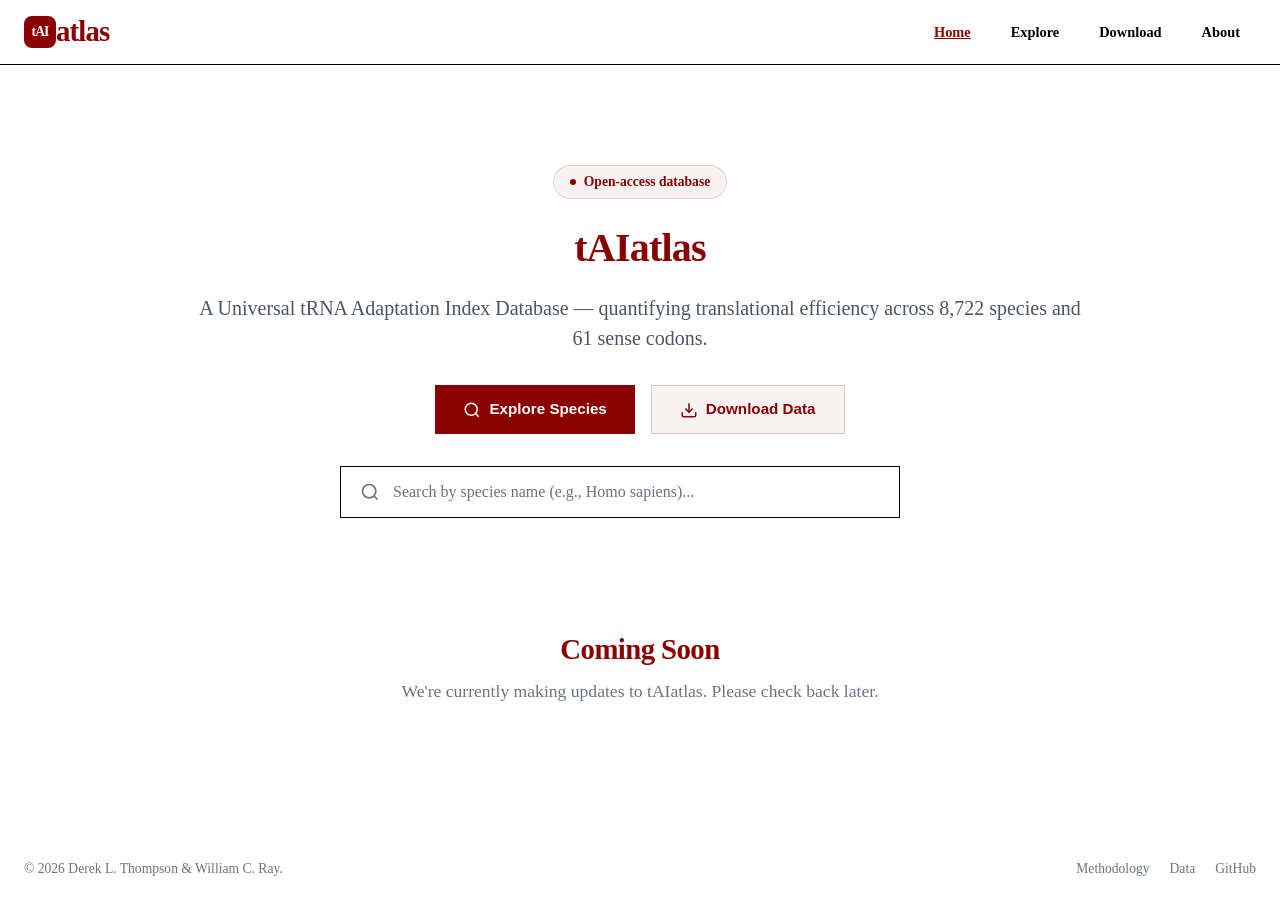
<file: index.html>
<!DOCTYPE html>
<html lang="en">
<head>
  <meta charset="UTF-8">
  <meta name="viewport" content="width=device-width, initial-scale=1.0">
  <title>tAIatlas — A Universal tRNA Adaptation Index Database</title>
  <meta name="description" content="tAIatlas provides tRNA Adaptation Index (tAI) values for 8,722 species across the Tree of Life. A comprehensive resource for codon usage bias research.">
  <meta name="keywords" content="tRNA, tAI, codon usage, adaptation index, translation efficiency, genomics">
  <meta name="author" content="Derek L. Thompson & William C. Ray">
  <link rel="preconnect" href="https://fonts.googleapis.com">
  <link rel="preconnect" href="https://fonts.gstatic.com" crossorigin>
  <link href="https://fonts.googleapis.com/css2?family=Inter:wght@300;400;500;600;700;800;900&family=JetBrains+Mono:wght@400;500;600&display=swap" rel="stylesheet">
  <link rel="stylesheet" href="css/style.css?v=4">
  <link rel="icon" href="data:image/svg+xml,<svg xmlns='http://www.w3.org/2000/svg' viewBox='0 0 100 100'><text y='.9em' font-size='90'>🧬</text></svg>">
</head>
<body>

  <!-- Navigation -->
  <nav class="nav" role="navigation" aria-label="Main navigation">
    <div class="nav-inner">
      <a href="index.html" class="nav-brand" aria-label="tAIatlas home">
        <span class="logo-icon">tAI</span><span class="logo-text">atlas</span>
      </a>
      <button class="nav-toggle" aria-label="Toggle navigation" aria-expanded="false">
        <span></span><span></span><span></span>
      </button>
      <ul class="nav-links">
        <li><a href="index.html" class="active">Home</a></li>
        <li><a href="explore.html">Explore</a></li>
        <li><a href="download.html">Download</a></li>
        <li><a href="about.html">About</a></li>
      </ul>
    </div>
  </nav>

  <!-- Hero Section -->
  <section class="hero" aria-label="Introduction">
    <div class="container">
      <div class="hero-split">
        <div class="hero-content">
        <div class="hero-badge">
          <span class="badge-dot"></span>
          Open-access database
        </div>
        <h1>
          <span class="gradient-text">tAIatlas</span>
        </h1>
        <p class="hero-tagline">
          A Universal tRNA Adaptation Index Database — quantifying translational efficiency across 8,722 species and 61 sense codons.
        </p>
        <div class="hero-actions">
          <a href="explore.html" class="btn btn-primary">
            <svg width="18" height="18" viewBox="0 0 24 24" fill="none" stroke="currentColor" stroke-width="2"><circle cx="11" cy="11" r="8"/><path d="M21 21l-4.35-4.35"/></svg>
            Explore Species
          </a>
          <a href="download.html" class="btn btn-secondary">
            <svg width="18" height="18" viewBox="0 0 24 24" fill="none" stroke="currentColor" stroke-width="2"><path d="M21 15v4a2 2 0 01-2 2H5a2 2 0 01-2-2v-4"/><polyline points="7 10 12 15 17 10"/><line x1="12" y1="15" x2="12" y2="3"/></svg>
            Download Data
          </a>
        </div>

        <!-- Search -->
        <div class="hero-search">
          <div class="search-container">
            <svg class="search-icon" width="20" height="20" viewBox="0 0 24 24" fill="none" stroke="currentColor" stroke-width="2">
              <circle cx="11" cy="11" r="8"/><path d="M21 21l-4.35-4.35"/>
            </svg>
            <input
              type="text"
              id="species-search"
              class="search-input"
              placeholder="Search by species name (e.g., Homo sapiens)..."
              autocomplete="off"
              role="combobox"
              aria-label="Search species"
              aria-autocomplete="list"
              aria-expanded="false"
            >
            <div id="search-results" class="search-results" role="listbox" aria-label="Search suggestions"></div>
          </div>
        </div>
      </div>
      </div>
    </div>
  </section>

  <main class="section" style="padding-top: 40px; min-height: 20vh; display: flex; align-items: center; justify-content: center;">
    <div class="container" style="text-align: center;">
      <h2><span class="gradient-text">Coming Soon</span></h2>
      <p style="color: var(--text-muted); font-size: 1.1rem; margin-top: 10px;">We're currently making updates to tAIatlas. Please check back later.</p>
    </div>
  </main>

  <!-- Footer -->
  <footer class="footer" role="contentinfo">
    <div class="container">
      <div class="footer-content">
        <div class="footer-text">
          © 2026 Derek L. Thompson & William C. Ray.
        </div>
        <div class="footer-links">
          <a href="about.html">Methodology</a>
          <a href="download.html">Data</a>
          <a href="https://github.com/taiatlas" target="_blank" rel="noopener">GitHub</a>
        </div>
      </div>
    </div>
  </footer>

  <script src="js/main.js?v=4"></script>
  <script src="js/search.js?v=4"></script>
</body>
</html>
</file>
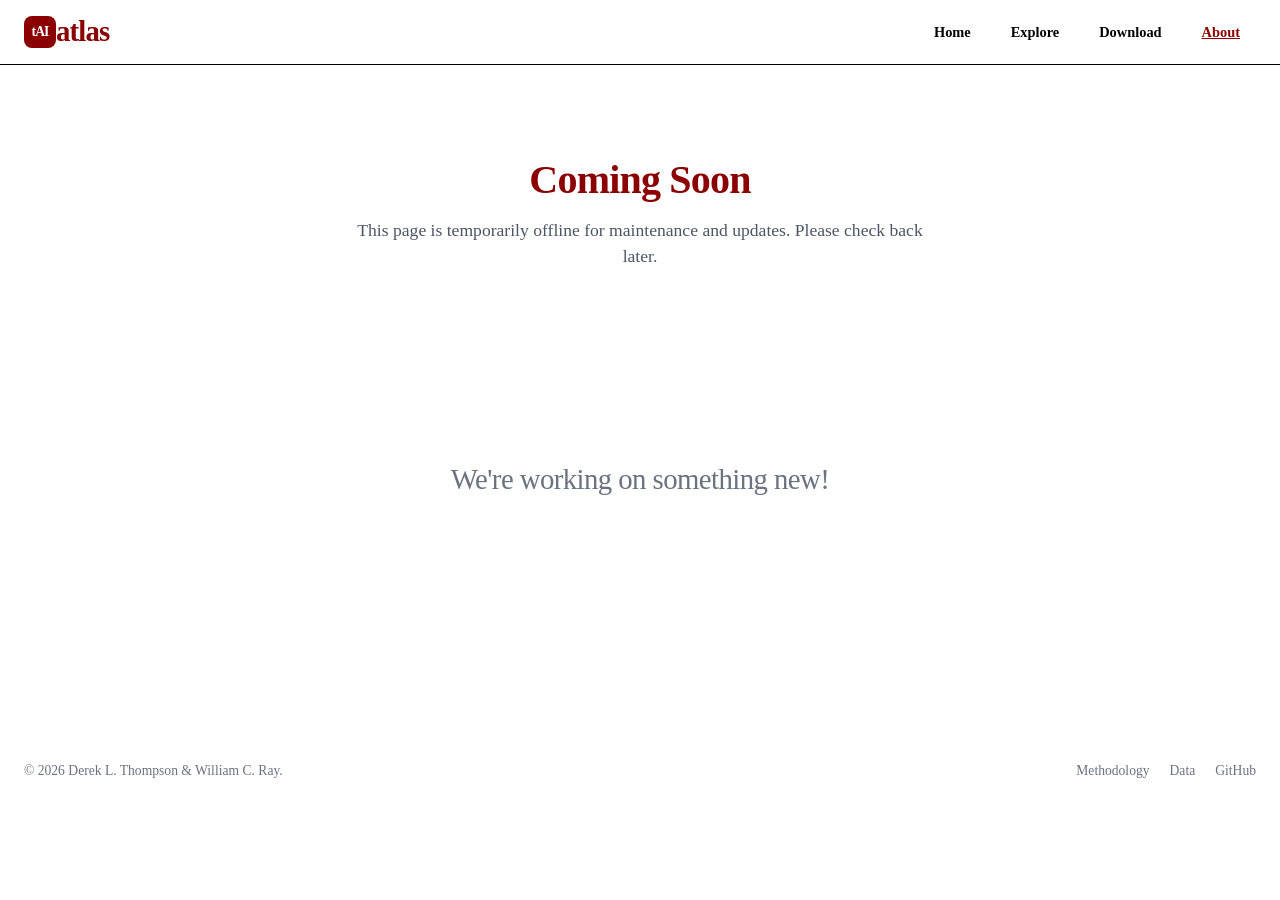
<file: about.html>
<!DOCTYPE html>
<html lang="en">
<head>
  <meta charset="UTF-8">
  <meta name="viewport" content="width=device-width, initial-scale=1.0">
  <title>Coming Soon — tAIatlas</title>
  <meta name="description" content="tAIatlas is currently undergoing maintenance.">
  <link rel="preconnect" href="https://fonts.googleapis.com">
  <link rel="preconnect" href="https://fonts.gstatic.com" crossorigin>
  <link href="https://fonts.googleapis.com/css2?family=Inter:wght@300;400;500;600;700;800;900&family=JetBrains+Mono:wght@400;500;600&display=swap" rel="stylesheet">
  <link rel="stylesheet" href="css/style.css?v=4">
  <link rel="icon" href="data:image/svg+xml,<svg xmlns='http://www.w3.org/2000/svg' viewBox='0 0 100 100'><text y='.9em' font-size='90'>🧬</text></svg>">
</head>
<body>

  <!-- Navigation -->
  <nav class="nav" role="navigation" aria-label="Main navigation">
    <div class="nav-inner">
      <a href="index.html" class="nav-brand" aria-label="tAIatlas home">
        <span class="logo-icon">tAI</span><span class="logo-text">atlas</span>
      </a>
      <button class="nav-toggle" aria-label="Toggle navigation" aria-expanded="false">
        <span></span><span></span><span></span>
      </button>
      <ul class="nav-links">
        <li><a href="index.html">Home</a></li>
        <li><a href="explore.html">Explore</a></li>
        <li><a href="download.html">Download</a></li>
        <li><a href="about.html">About</a></li>
      </ul>
    </div>
  </nav>

  <!-- Page Header -->
  <header class="page-header">
    <div class="container">
      <h1><span class="gradient-text">Coming Soon</span></h1>
      <p>This page is temporarily offline for maintenance and updates. Please check back later.</p>
    </div>
  </header>

  <main class="section" style="padding-top: 40px; min-height: 40vh; display: flex; align-items: center; justify-content: center;">
    <div class="container" style="text-align: center;">
      <h2 style="color: var(--text-muted); font-weight: 400;">We're working on something new!</h2>
    </div>
  </main>

  <footer class="footer" role="contentinfo">
    <div class="container">
      <div class="footer-content">
        <div class="footer-text">
          © 2026 Derek L. Thompson & William C. Ray.
        </div>
        <div class="footer-links">
          <a href="about.html">Methodology</a>
          <a href="download.html">Data</a>
          <a href="https://github.com/taiatlas" target="_blank" rel="noopener">GitHub</a>
        </div>
      </div>
    </div>
  </footer>

  <script src="js/main.js?v=4"></script>
</body>
</html>
</file>
<file: css/style.css>
/* ========================================
   tAIatlas — Global Styles
   Dark scientific aesthetic
   ======================================== */

/* --- CSS Variables --- */
:root {
  --bg-primary: #ffffff;
  --bg-secondary: #f8f9fa;
  --bg-card: #ffffff;
  --bg-card-hover: #fcfcfc;
  --border-glass: #000000;
  --border-glass-hover: #000000;
  --accent: #8b0000;
  --accent-secondary: #a52a2a;
  --accent-gradient: #8b0000;
  --accent-gradient-text: #8b0000;
  --text-primary: #111827;
  --text-secondary: #4b5563;
  --text-muted: #6b7280;
  --success: #059669;
  --warning: #d97706;
  --font-serif: 'Georgia', 'Merriweather', 'Times New Roman', serif;
  --font-sans: 'Arial', 'Helvetica', sans-serif;
  --font-mono: 'JetBrains Mono', 'Fira Code', 'SF Mono', monospace;
  --radius-sm: 0px;
  --radius-md: 0px;
  --radius-lg: 0px;
  --radius-xl: 0px;
  --shadow-sm: none;
  --shadow-md: none;
  --shadow-lg: none;
  --shadow-glow: none;
  --transition: none;
  --max-width: 1800px;
}

/* --- Reset & Base --- */
*, *::before, *::after {
  margin: 0;
  padding: 0;
  box-sizing: border-box;
}

html {
  scroll-behavior: smooth;
  -webkit-font-smoothing: antialiased;
  -moz-osx-font-smoothing: grayscale;
}

body {
  font-family: var(--font-serif);
  background: var(--bg-primary);
  color: var(--text-primary);
  line-height: 1.5;
  min-height: 100vh;
  overflow-x: hidden;
}

/* Background pattern */
body::before {
  content: '';
  position: fixed;
  inset: 0;
  background: var(--bg-primary);
  pointer-events: none;
  z-index: 0;
}

a {
  color: var(--accent);
  text-decoration: none;
  transition: color var(--transition);
}

a:hover {
  color: #33ddff;
}

img { max-width: 100%; }

/* --- Typography --- */
h1, h2, h3, h4, h5, h6 {
  font-family: var(--font-serif);
  font-weight: 700;
  line-height: 1.25;
  letter-spacing: -0.02em;
  color: var(--text-primary);
}

h1 { font-size: clamp(1.8rem, 4vw, 2.5rem); }
h2 { font-size: clamp(1.4rem, 2.5vw, 1.8rem); }
h3 { font-size: clamp(1.1rem, 2vw, 1.3rem); }

.gradient-text {
  color: var(--accent);
}

/* --- Layout --- */
.container {
  max-width: var(--max-width);
  margin: 0 auto;
  padding: 0 24px;
  position: relative;
  z-index: 1;
}

.section {
  padding: 40px 0;
}

.section-header {
  text-align: center;
  margin-bottom: 48px;
}

.section-header p {
  color: var(--text-secondary);
  margin-top: 12px;
  font-size: 1.1rem;
  max-width: 640px;
  margin-left: auto;
  margin-right: auto;
}

/* --- Navigation --- */
.nav {
  position: relative;
  top: 0;
  left: 0;
  right: 0;
  z-index: 100;
  background: #ffffff;
  border-bottom: 1px solid #000000;
}

.nav-inner {
  max-width: var(--max-width);
  margin: 0 auto;
  padding: 0 24px;
  display: flex;
  align-items: center;
  justify-content: space-between;
  height: 64px;
}

.nav-brand:hover {
  color: inherit;
  opacity: 0.9;
}

.nav-brand {
  display: flex;
  align-items: center;
  gap: 0px;
  font-weight: 800;
  font-size: 1.8rem;
  letter-spacing: -0.03em;
}

.nav-brand .logo-icon {
  width: 32px;
  height: 32px;
  border-radius: 8px;
  background: var(--accent);
  display: flex;
  align-items: center;
  justify-content: center;
  font-size: 0.85rem;
  font-weight: 900;
  color: #ffffff;
}

.nav-links {
  display: flex;
  align-items: center;
  gap: 8px;
  list-style: none;
}

.nav-links a {
  padding: 8px 16px;
  border-radius: var(--radius-sm);
  color: #000000;
  font-size: 0.9rem;
  font-weight: 600;
  transition: all var(--transition);
}

.nav-links a:hover,
.nav-links a.active {
  color: var(--accent);
  text-decoration: underline;
  background: transparent;
}

.nav-links a.active {
  color: var(--accent);
}

/* Mobile hamburger */
.nav-toggle {
  display: none;
  background: none;
  border: none;
  color: var(--text-primary);
  cursor: pointer;
  padding: 8px;
}

.nav-toggle span {
  display: block;
  width: 24px;
  height: 2px;
  background: currentColor;
  margin: 5px 0;
  transition: var(--transition);
}

/* --- Glass Card --- */
.glass-card {
  background: var(--bg-card);
  border: 1px solid var(--border-glass);
  border-radius: var(--radius-lg);
  padding: 32px;
  box-shadow: var(--shadow-sm);
  transition: all var(--transition);
}

.glass-card:hover {
  /* Removed hover effect as requested */
}

/* --- Buttons --- */
.btn { display: inline-flex;
  align-items: center;
  gap: 8px;
  padding: 12px 28px;
  border-radius: var(--radius-xl);
  font-weight: 600;
  font-size: 0.95rem;
  cursor: pointer;
  transition: all var(--transition);
  border: none;
  font-family: var(--font-serif);
  text-decoration: none; font-family: var(--font-sans); }

.btn-primary {
  background: var(--accent);
  color: #ffffff;
  box-shadow: var(--shadow-sm);
}

.btn-primary:hover {
  box-shadow: var(--shadow-md);
  /* removed translateY */
  color: #ffffff;
  background: var(--accent-secondary);
}

.btn-secondary {
  background: rgba(139, 0, 0, 0.05);
  color: var(--accent);
  border: 1px solid rgba(139, 0, 0, 0.2);
}

.btn-secondary:hover {
  background: rgba(139, 0, 0, 0.1);
  border-color: rgba(139, 0, 0, 0.4);
  color: var(--accent);
}

/* --- Hero Section --- */
.hero {
  min-height: auto;
  display: flex;
  align-items: flex-start;
  padding-top: 100px;
  padding-bottom: 60px;
  position: relative;
  overflow: hidden;
}

.hero::before {
  display: none;
}

.hero-split {
  display: flex;
  flex-direction: column;
  align-items: center;
  text-align: center;
  gap: 60px;
}

.hero-stats {
  flex: 1;
}

.hero-stats .stats-grid {
  grid-template-columns: repeat(4, 1fr);
  gap: 24px;
  width: 100%;
}

.hero-content {
  width: 100%;
  max-width: 900px;
  position: relative;
  z-index: 1;
}

.hero-badge {
  display: inline-flex;
  align-items: center;
  gap: 8px;
  padding: 6px 16px;
  border-radius: 100px;
  background: rgba(139, 0, 0, 0.05);
  border: 1px solid rgba(139, 0, 0, 0.15);
  color: var(--accent);
  font-size: 0.85rem;
  font-weight: 600;
  margin-bottom: 24px;
  /* no animation */
}

.hero-badge .badge-dot {
  width: 6px;
  height: 6px;
  border-radius: 50%;
  background: var(--accent);
  /* no pulse */
}

.hero h1 {
  margin-bottom: 20px;
  animation: fadeInUp 0.8s ease 0.1s both;
}

.hero-tagline {
  font-size: 1.25rem;
  color: var(--text-secondary);
  margin-bottom: 32px;
  animation: fadeInUp 0.8s ease 0.2s both;
}

.hero-actions {
  display: flex;
  gap: 16px;
  justify-content: center;
  margin-bottom: 32px;
}

/* --- Hero Search --- */
.hero-search {
  max-width: 600px;
  margin: 0 auto;
}

.search-container {
  position: relative;
  max-width: 560px;
}

.search-input {
  width: 100%;
  padding: 16px 24px 16px 52px;
  border-radius: var(--radius-xl);
  background: var(--bg-card);
  border: 1px solid var(--border-glass);
  color: var(--text-primary);
  font-size: 1rem;
  font-family: var(--font-serif);
  outline: none;
  transition: all var(--transition);
}

.search-input::placeholder {
  color: var(--text-muted);
}

.search-input:focus {
  border-color: var(--accent);
  box-shadow: 0 0 0 3px rgba(0, 212, 255, 0.1), var(--shadow-glow);
}

.search-icon {
  position: absolute;
  left: 20px;
  top: 50%;
  transform: translateY(-50%);
  color: var(--text-muted);
  pointer-events: none;
}

.search-results {
  position: absolute;
  top: calc(100% + 8px);
  left: 0;
  right: 0;
  background: #ffffff;
  border: 1px solid var(--border-glass);
  border-radius: var(--radius-md);
  max-height: 160px;
  overflow-y: auto;
  display: none;
  box-shadow: var(--shadow-lg);
  z-index: 50;
}

.search-results.active {
  display: block;
  animation: fadeIn 0.2s ease;
}

.search-result-item {
  padding: 12px 20px;
  cursor: pointer;
  display: flex;
  align-items: center;
  justify-content: space-between;
  transition: background var(--transition);
  border-bottom: 1px solid rgba(0,0,0,0.05);
}

.search-result-item:last-child {
  border-bottom: none;
}

.search-result-item:hover {
  background: rgba(139, 0, 0, 0.05);
}

.search-result-item .species-name {
  font-style: italic;
  font-weight: 500;
}

.search-result-item .species-name mark {
  background: rgba(139, 0, 0, 0.1);
  color: var(--accent);
  padding: 0 2px;
  border-radius: 2px;
}

.search-result-item .species-group {
  font-size: 0.8rem;
  color: var(--text-muted);
  padding: 2px 10px;
  border-radius: 100px;
  background: rgba(0,0,0,0.05);
}

/* --- Stats Section --- */
.stats-grid {
  display: grid;
  grid-template-columns: repeat(auto-fit, minmax(200px, 1fr));
  gap: 20px;
}

.stat-card {
  text-align: center;
  padding: 28px 20px;
}

.stat-number {
  font-size: 2.5rem;
  font-weight: 800;
  color: var(--accent);
  line-height: 1.1;
  margin-bottom: 8px;
}

.stat-label {
  color: var(--text-secondary);
  font-size: 0.9rem;
  font-weight: 500;
}

/* --- About tAI Section --- */
.about-tai-grid {
  display: grid;
  grid-template-columns: 1fr 1fr;
  gap: 32px;
  align-items: start;
}

.about-tai-text p {
  color: var(--text-secondary);
  margin-bottom: 16px;
}

.about-tai-text p:first-of-type {
  font-size: 1.1rem;
  color: var(--text-primary);
}

.formula-card {
  padding: 28px;
  text-align: center;
}

.formula-card .formula {
  font-family: var(--font-mono);
  font-size: 1.1rem;
  color: var(--accent);
  padding: 20px;
  border-radius: var(--radius-md);
  background: rgba(139, 0, 0, 0.03);
  border: 1px solid rgba(139, 0, 0, 0.1);
  margin-bottom: 16px;
  overflow-x: auto;
}

.formula-card .formula-label {
  font-size: 0.85rem;
  color: var(--text-muted);
}

/* --- Explorer Table --- */
.explorer-controls {
  display: flex;
  gap: 16px;
  margin-bottom: 24px;
  flex-wrap: wrap;
  align-items: center;
}

.explorer-controls .search-container {
  flex: 1;
  min-width: 260px;
}

.filter-select {
  padding: 12px 20px;
  border-radius: var(--radius-xl);
  background: var(--bg-card);
  border: 1px solid var(--border-glass);
  color: var(--text-primary);
  font-size: 0.9rem;
  font-family: var(--font-serif);
  cursor: pointer;
  outline: none;
  transition: all var(--transition);
  appearance: none;
  -webkit-appearance: none;
  padding-right: 40px;
  background-image: url("data:image/svg+xml,%3Csvg xmlns='http://www.w3.org/2000/svg' width='12' height='12' viewBox='0 0 24 24' fill='none' stroke='%238b95a8' stroke-width='2'%3E%3Cpath d='M6 9l6 6 6-6'/%3E%3C/svg%3E");
  background-repeat: no-repeat;
  background-position: right 16px center;
}

.filter-select:focus {
  border-color: var(--accent);
}

.filter-select option {
  background: var(--bg-primary);
  color: var(--text-primary);
}

.species-count {
  color: var(--text-muted);
  font-size: 0.9rem;
  white-space: nowrap;
}

.table-wrapper {
  overflow-x: auto;
  border-radius: var(--radius-lg);
  border: 1px solid var(--border-glass);
}

.data-table {
  width: 100%;
  border-collapse: collapse;
  font-size: 0.9rem;
  border-bottom: 2px solid #000;
}

.data-table thead {
  position: sticky;
  top: 0;
  z-index: 5;
}

.data-table th {
  background: #ffffff;
  padding: 10px 16px;
  text-align: left;
  font-weight: bold;
  color: #000000;
  border-top: 2px solid #000;
  border-bottom: 1px solid #000;
  cursor: pointer;
  user-select: none;
  white-space: nowrap;
  font-family: var(--font-sans);
}

.data-table th:hover {
  color: var(--accent);
}

.data-table th .sort-arrow {
  margin-left: 4px;
  opacity: 0.3;
  font-size: 0.75rem;
}

.data-table th.sorted .sort-arrow {
  opacity: 1;
  color: var(--accent);
}

.data-table td {
  padding: 8px 16px;
  border-bottom: none;
  white-space: nowrap;
  font-family: var(--font-sans);
}

.data-table tbody tr {
  transition: background var(--transition);
  cursor: pointer;
}

.data-table tbody tr:hover {
  background: #ffffff;
}

.data-table tbody tr.selected {
  background: rgba(139, 0, 0, 0.08);
  border-left: 3px solid var(--accent);
}

.data-table .species-cell {
  font-style: italic;
  font-weight: 500;
  color: var(--text-primary);
}

.data-table .group-badge {
  display: inline-block;
  padding: 2px 10px;
  border-radius: 100px;
  font-size: 0.78rem;
  font-weight: 500;
}

.group-badge.mammal { background: rgba(255, 107, 107, 0.12); color: #ff6b6b; }
.group-badge.bird { background: rgba(255, 209, 102, 0.12); color: #ffd166; }
.group-badge.fish { background: rgba(72, 191, 227, 0.12); color: #48bfe3; }
.group-badge.reptile { background: rgba(6, 214, 160, 0.12); color: #06d6a0; }
.group-badge.amphibian { background: rgba(188, 143, 255, 0.12); color: #bc8fff; }
.group-badge.plant { background: rgba(100, 214, 116, 0.12); color: #64d674; }
.group-badge.fungi { background: rgba(214, 148, 100, 0.12); color: #d69464; }
.group-badge.invertebrate { background: rgba(214, 100, 166, 0.12); color: #d664a6; }
.group-badge.bacteria { background: rgba(106, 76, 147, 0.12); color: #6a4c93; }
.group-badge.archaea { background: rgba(255, 140, 0, 0.12); color: #ff8c00; }
.group-badge.other { background: rgba(139, 149, 168, 0.12); color: #8b95a8; }

/* --- Species Detail Panel --- */
.species-detail {
  margin-top: 32px;
  display: none;
}

.species-detail.active {
  display: block;
  animation: fadeIn 0.4s ease;
}

.species-detail-header {
  display: flex;
  align-items: center;
  justify-content: space-between;
  margin-bottom: 24px;
}

.species-detail-header h2 {
  font-style: italic;
}

.close-detail {
  background: rgba(0,0,0,0.05);
  border: 1px solid rgba(0,0,0,0.1);
  color: var(--text-secondary);
  padding: 8px 16px;
  border-radius: var(--radius-sm);
  cursor: pointer;
  font-family: var(--font-serif);
  transition: all var(--transition);
}

.close-detail:hover {
  background: rgba(0,0,0,0.1);
  color: var(--text-primary);
}

.chart-container {
  height: 400px;
  position: relative;
  overflow: visible;
}

.bar-chart {
  display: flex;
  align-items: flex-end;
  gap: 2px;
  height: 320px;
  padding: 20px 0;
  width: 100%;
}

.bar-wrapper {
  flex: 1;
  display: flex;
  flex-direction: column;
  align-items: center;
  min-width: 0;
  width: 0;
  height: 100%;
  justify-content: flex-end;
}

.bar {
  width: 100%;
  max-width: 16px;
  border-radius: 3px 3px 0 0;
  background: var(--accent);
  transition: height 0.6s cubic-bezier(0.4, 0, 0.2, 1);
  position: relative;
  min-height: 2px;
}

.bar:hover {
  filter: brightness(1.3);
  box-shadow: 0 0 10px rgba(139, 0, 0, 0.3);
}

.bar-label {
  font-size: 0.6rem;
  color: var(--text-muted);
  transform: rotate(-60deg);
  white-space: nowrap;
  font-family: var(--font-mono);
  margin-top: 10px;
}

.bar-value {
  font-size: 0.55rem;
  color: var(--text-secondary);
  text-align: center;
  opacity: 0;
  transition: opacity var(--transition);
}

.bar-wrapper:hover .bar-value {
  opacity: 1;
}

.chart-y-axis {
  position: absolute;
  left: 0;
  top: 0;
  bottom: 60px;
  width: 50px;
  display: flex;
  flex-direction: column;
  justify-content: space-between;
  padding: 20px 0;
}

.chart-y-label {
  font-size: 0.7rem;
  color: var(--text-muted);
  text-align: right;
  font-family: var(--font-mono);
}

/* --- Download Page --- */
.downloads-grid {
  display: grid;
  grid-template-columns: repeat(4, 1fr);
  gap: 24px;
}

.download-card {
  display: flex;
  flex-direction: column;
}

.download-card h3 {
  margin-bottom: 8px;
  display: flex;
  align-items: center;
  gap: 10px;
}

.download-card .file-icon {
  width: 40px;
  height: 40px;
  border-radius: var(--radius-sm);
  background: rgba(139, 0, 0, 0.05);
  display: flex;
  align-items: center;
  justify-content: center;
  color: var(--accent);
  font-size: 1.1rem;
  flex-shrink: 0;
}

.download-card p {
  color: var(--text-secondary);
  font-size: 0.9rem;
  margin-bottom: 16px;
  flex: 1;
}

.download-card .file-meta {
  display: flex;
  gap: 16px;
  margin-bottom: 16px;
  font-size: 0.8rem;
  color: var(--text-muted);
}

.download-card .file-meta span {
  display: flex;
  align-items: center;
  gap: 4px;
}

/* --- Documentation Section --- */
.doc-section {
  margin-bottom: 40px;
}

.doc-section h3 {
  margin-bottom: 16px;
  color: var(--text-primary);
}

.doc-table {
  width: 100%;
  border-collapse: collapse;
  font-size: 0.9rem;
}

.doc-table th,
.doc-table td {
  padding: 12px 16px;
  text-align: left;
  border-bottom: 1px solid rgba(0,0,0,0.05);
}

.doc-table th {
  color: var(--accent);
  font-weight: 600;
  background: rgba(139, 0, 0, 0.03);
}

.doc-table td {
  color: var(--text-secondary);
}

.doc-table code {
  font-family: var(--font-mono);
  background: rgba(139, 0, 0, 0.05);
  padding: 2px 6px;
  border-radius: 4px;
  font-size: 0.85em;
  color: var(--accent);
}

/* --- About / Methodology --- */
.methodology-grid {
  display: grid;
  grid-template-columns: 1fr 1fr;
  gap: 32px;
}

.step-card {
  display: flex;
  gap: 16px;
  align-items: start;
}

.step-number {
  width: 40px;
  height: 40px;
  min-width: 40px;
  border-radius: 50%;
  background: var(--accent);
  display: flex;
  align-items: center;
  justify-content: center;
  font-weight: 800;
  color: var(--bg-primary);
  font-size: 1rem;
}

.step-content h4 {
  margin-bottom: 4px;
  font-size: 1rem;
}

.step-content p {
  color: var(--text-secondary);
  font-size: 0.9rem;
}

.pipeline-steps {
  display: flex;
  flex-direction: column;
  gap: 24px;
}

.citation-box {
  background: rgba(139, 0, 0, 0.03);
  border: 1px solid rgba(139, 0, 0, 0.1);
  border-left: 3px solid var(--accent);
  padding: 20px 24px;
  border-radius: 0 var(--radius-md) var(--radius-md) 0;
  margin-top: 24px;
}

.citation-box p {
  color: var(--text-secondary);
  font-size: 0.9rem;
  line-height: 1.6;
}

.citation-box .citation-title {
  font-weight: 600;
  color: var(--text-primary);
  margin-bottom: 8px;
}

/* --- Footer --- */
.footer {
  border-top: 1px solid var(--border-glass);
  padding: 40px 0;
  margin-top: 60px;
}

.footer-content {
  display: flex;
  justify-content: space-between;
  align-items: center;
  flex-wrap: wrap;
  gap: 16px;
}

.footer-text {
  color: var(--text-muted);
  font-size: 0.85rem;
}

.footer-links {
  display: flex;
  gap: 20px;
}

.footer-links a {
  color: var(--text-muted);
  font-size: 0.85rem;
}

.footer-links a:hover {
  color: var(--accent);
}

/* --- Page Header --- */
.page-header {
  padding: 90px 0 30px;
  text-align: center;
}

.page-header h1 {
  margin-bottom: 12px;
}

.page-header p {
  color: var(--text-secondary);
  font-size: 1.1rem;
  max-width: 600px;
  margin: 0 auto;
}

/* --- Animations --- */
@keyframes fadeIn {
  from { opacity: 0; }
  to { opacity: 1; }
}

@keyframes fadeInUp {
  from { opacity: 0; transform: translateY(20px); }
  to { opacity: 1; transform: translateY(0); }
}

@keyframes fadeInDown {
  from { opacity: 0; transform: translateY(-10px); }
  to { opacity: 1; transform: translateY(0); }
}

@keyframes pulse-dot {
  0%, 100% { opacity: 1; }
  50% { opacity: 0.4; }
}

.fade-in {
  opacity: 0;
  transform: translateY(20px);
  transition: opacity 0.6s ease, transform 0.6s ease;
}

.fade-in.visible {
  opacity: 1;
  transform: translateY(0);
}

/* --- Scrollbar --- */
::-webkit-scrollbar {
  width: 8px;
  height: 8px;
}

::-webkit-scrollbar-track {
  background: transparent;
}

::-webkit-scrollbar-thumb {
  background: rgba(0,0,0,0.2);
  border-radius: 4px;
}

::-webkit-scrollbar-thumb:hover {
  background: rgba(0,0,0,0.3);
}

/* --- Loading Spinner --- */
.loading {
  display: flex;
  align-items: center;
  justify-content: center;
  padding: 60px;
  color: var(--text-muted);
  gap: 12px;
}

.spinner {
  width: 24px;
  height: 24px;
  border: 3px solid rgba(139, 0, 0, 0.15);
  border-top-color: var(--accent);
  border-radius: 50%;
  animation: spin 0.8s linear infinite;
}

@keyframes spin {
  to { transform: rotate(360deg); }
}

/* --- Responsive --- */
@media (max-width: 768px) {
  .nav-toggle {
    display: block;
  }

  .nav-links {
    display: none;
    position: absolute;
    top: 64px;
    left: 0;
    right: 0;
    background: #ffffff;
    flex-direction: column;
    padding: 16px;
    border-bottom: 1px solid var(--border-glass);
  }

  .nav-links.open {
    display: flex;
  }

  .nav-links a {
    padding: 12px 16px;
    width: 100%;
  }

  .hero-content {
  width: 100%;
  max-width: 900px;
  position: relative;
  z-index: 1;
}

  .hero-actions {
  display: flex;
  gap: 16px;
  justify-content: center;
  margin-bottom: 32px;
}

  .about-tai-grid,
  .methodology-grid {
    grid-template-columns: 1fr;
  }

  .stats-grid, .hero-stats .stats-grid {
    grid-template-columns: repeat(2, 1fr);
  }

  .downloads-grid {
    grid-template-columns: 1fr;
  }

  .section {
    padding: 48px 0;
  }

  .glass-card {
    padding: 24px;
  }

  .explorer-controls {
    flex-direction: column;
    align-items: stretch;
  }

  .page-header {
    padding: 100px 0 40px;
  }

  .footer-content {
    flex-direction: column;
    text-align: center;
  }
}

@media (max-width: 480px) {
  .stats-grid, .hero-stats .stats-grid {
    grid-template-columns: 1fr;
  }

  .hero-actions {
  display: flex;
  gap: 16px;
  justify-content: center;
  margin-bottom: 32px;
}

  .stat-number {
    font-size: 2rem;
  }
}
</file>
